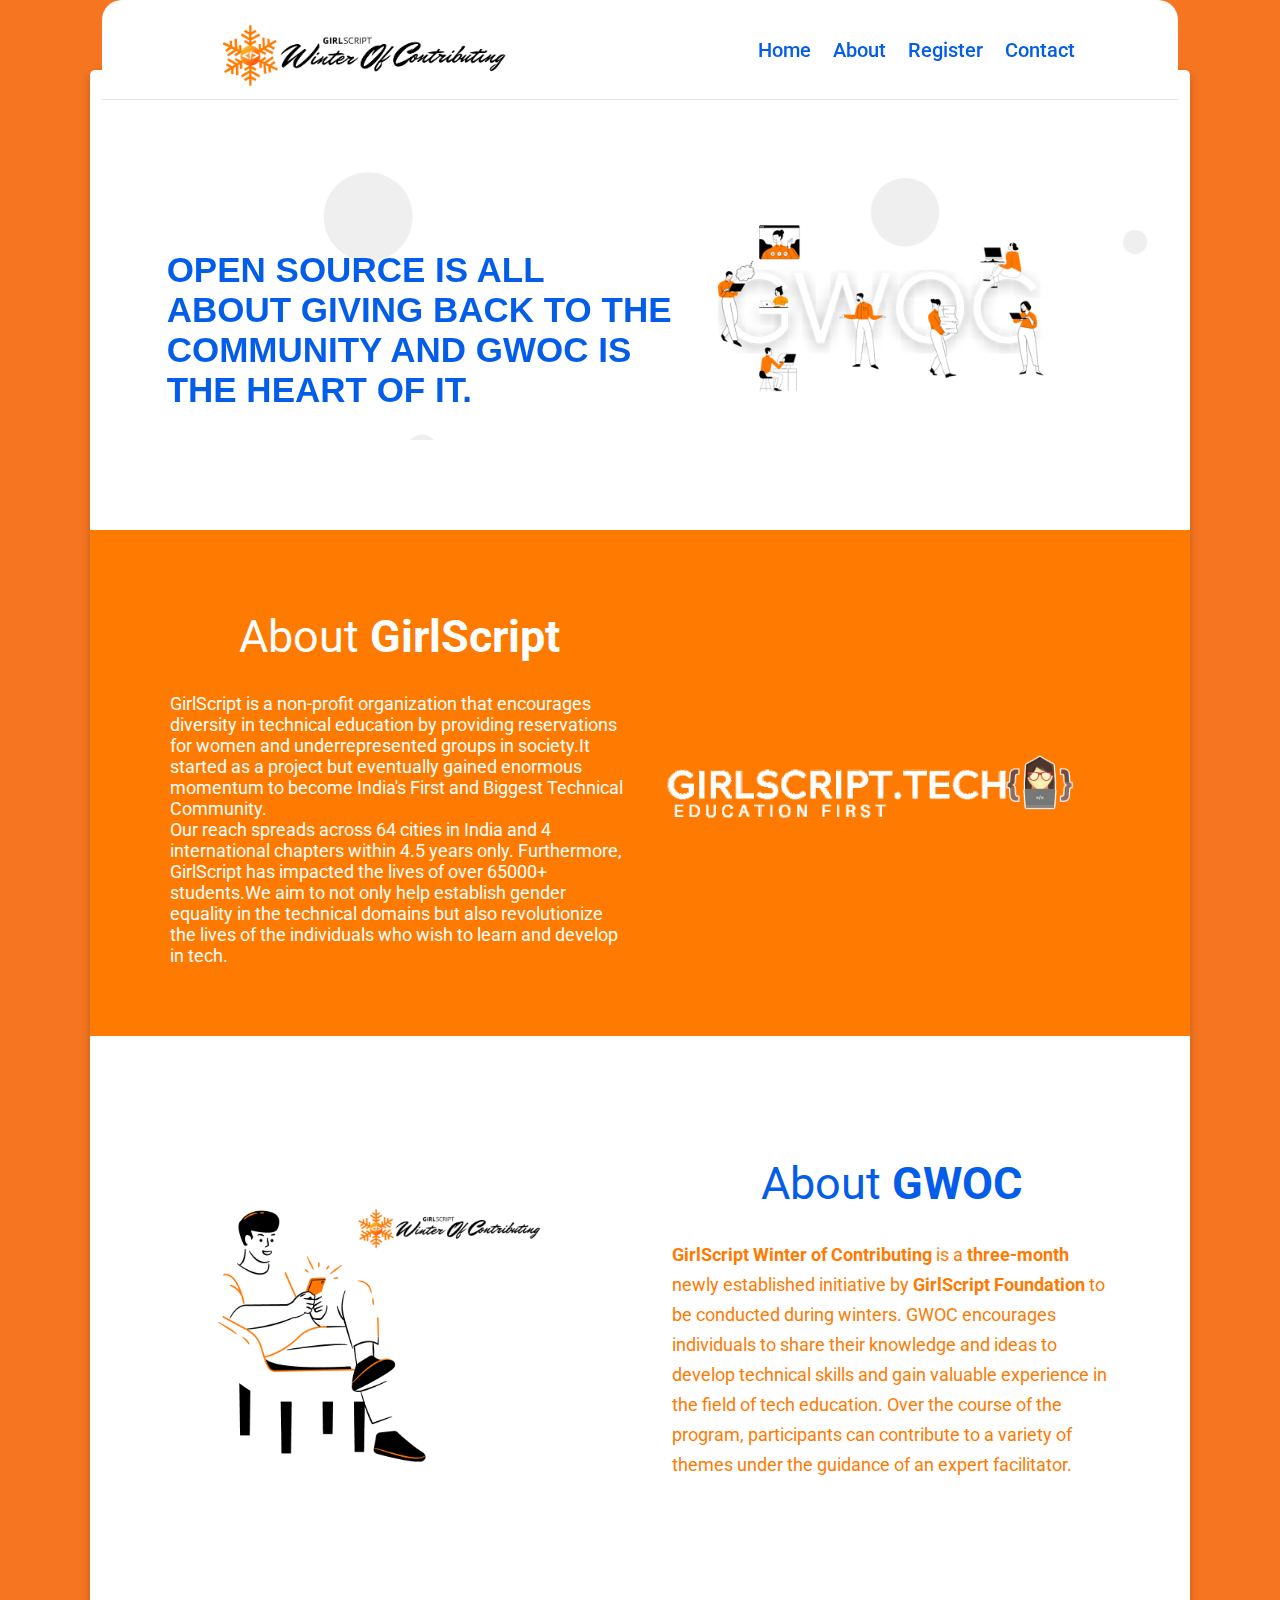
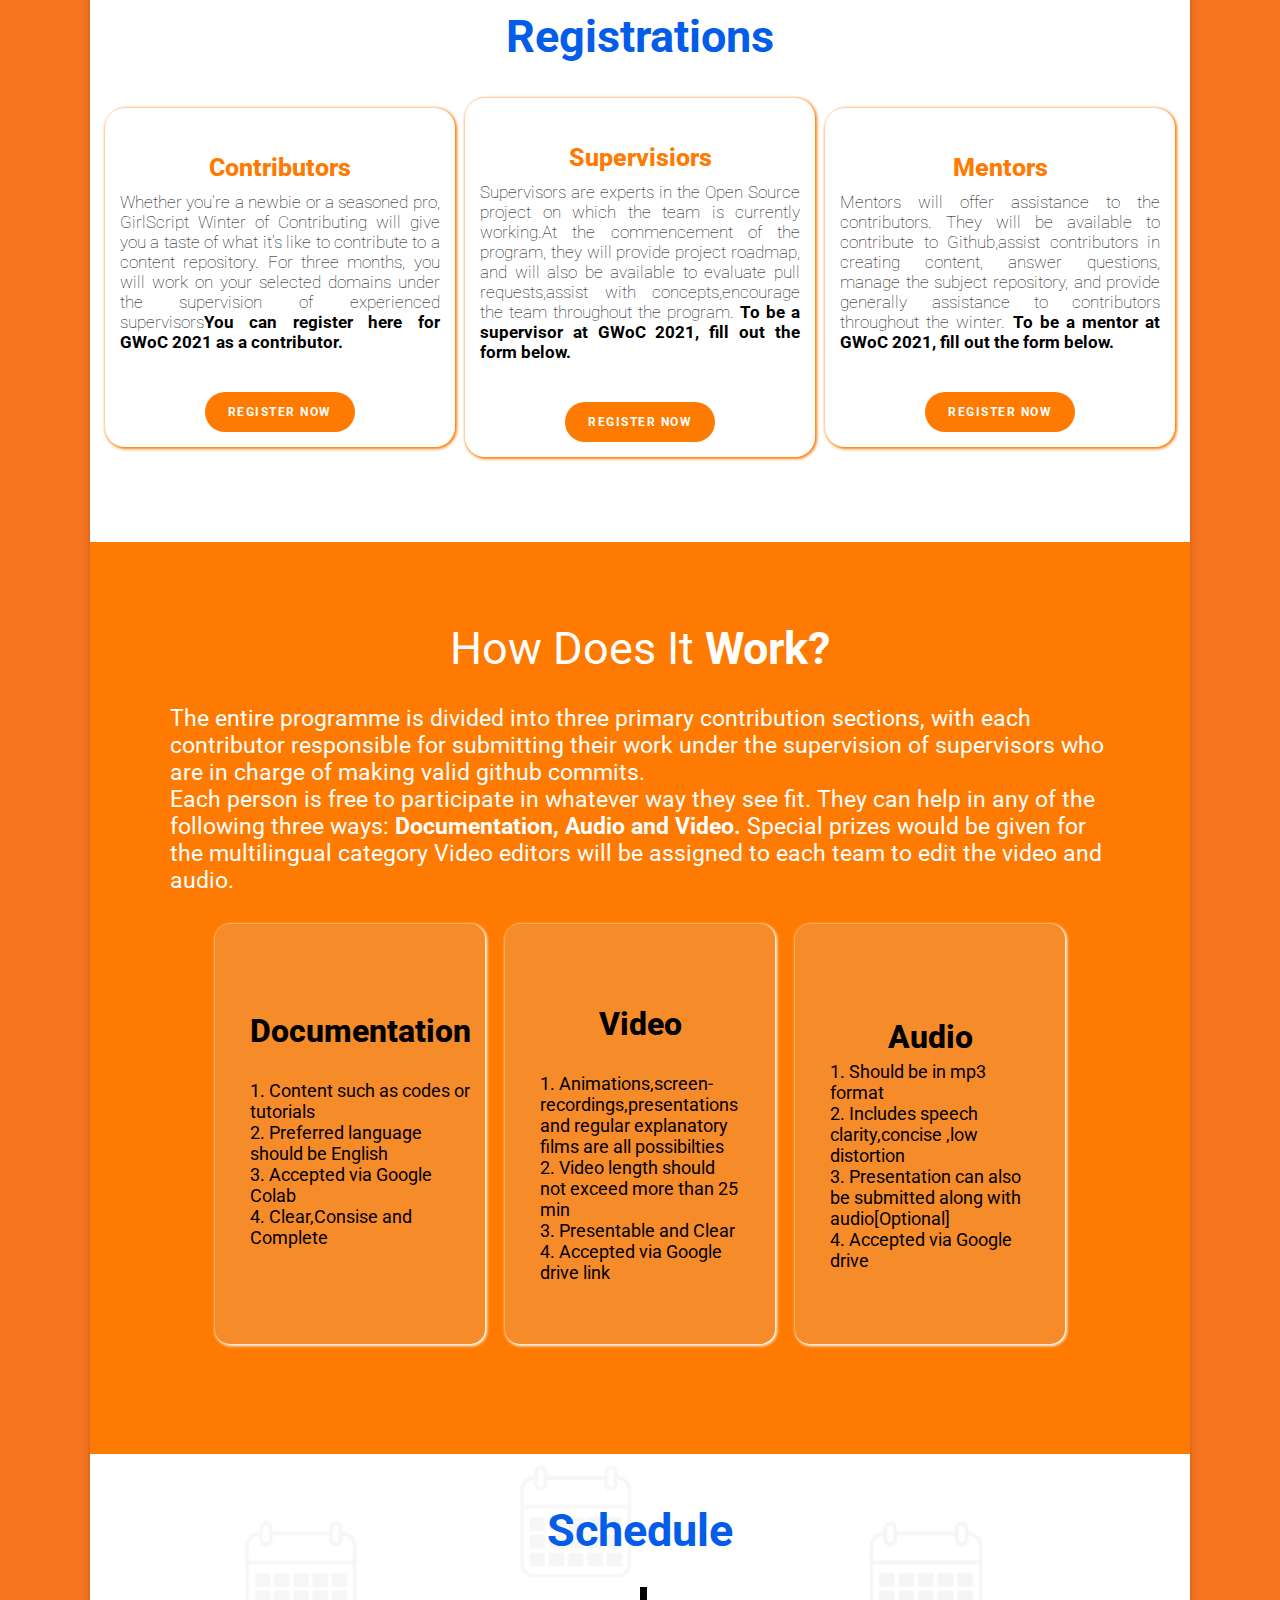
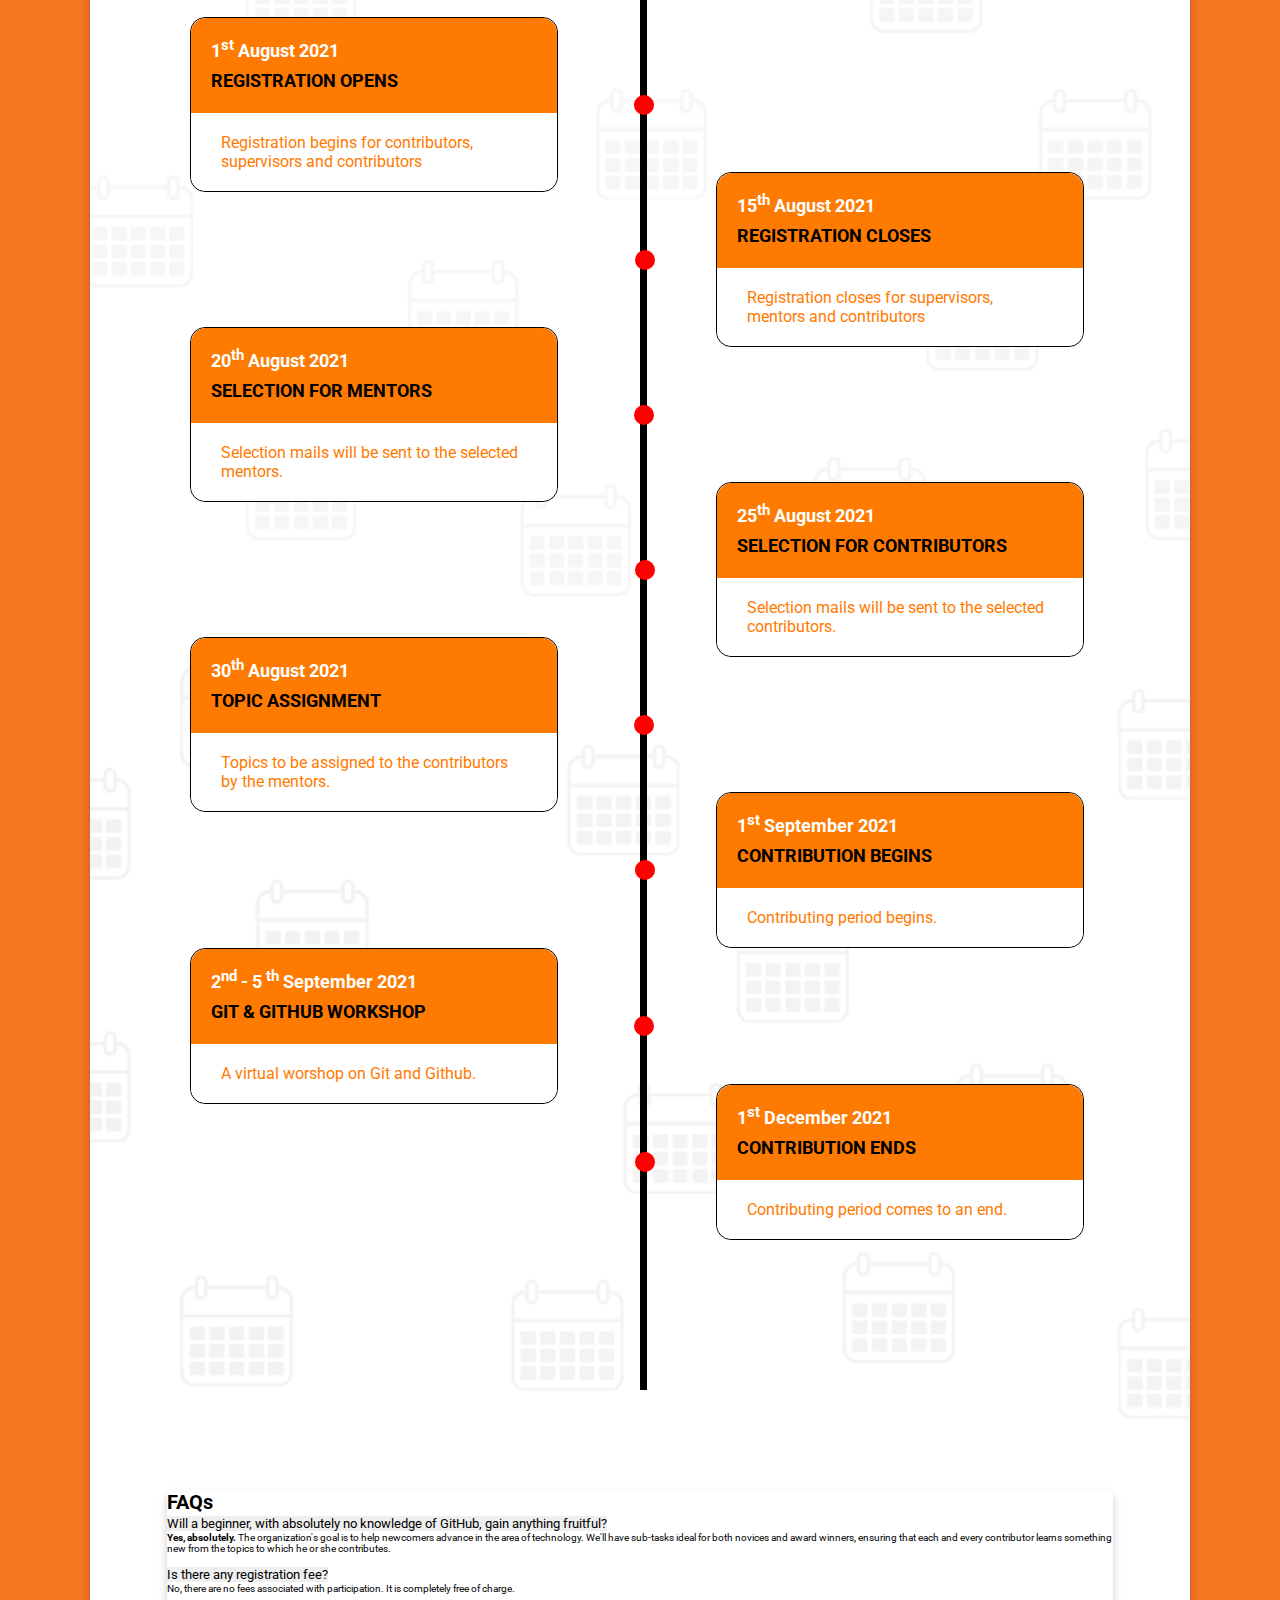
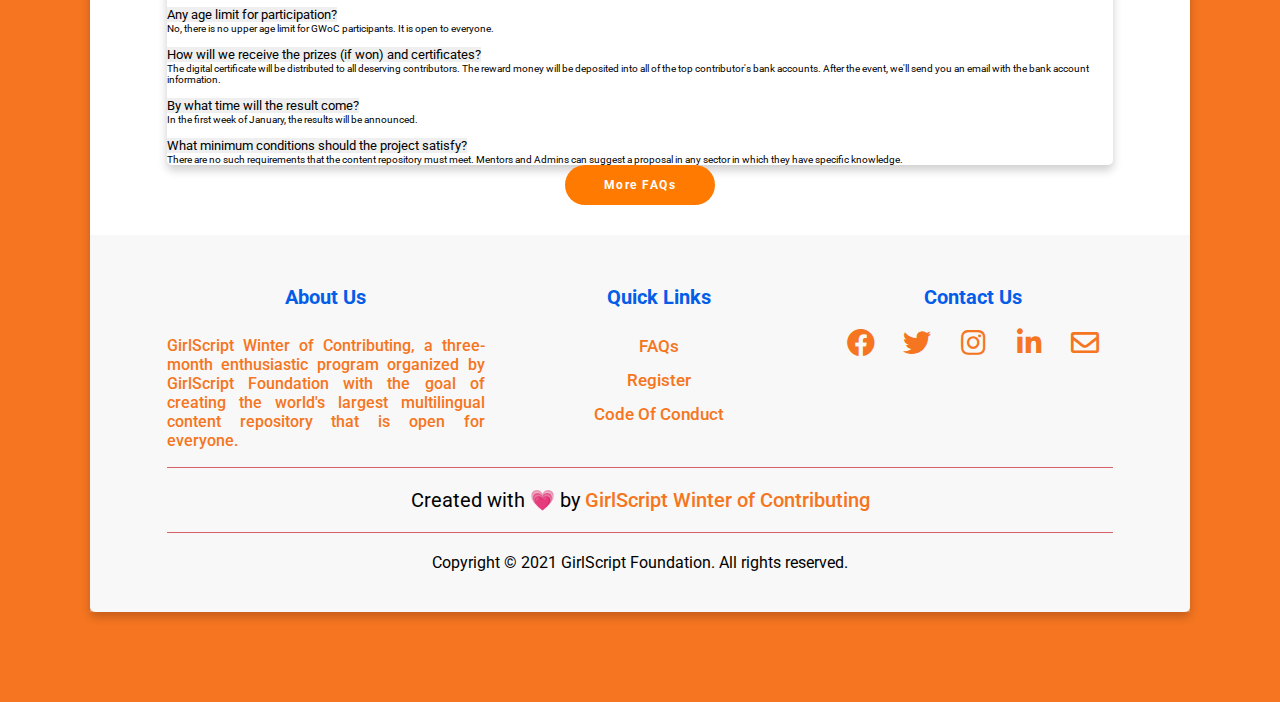
<file: index.html>
<!DOCTYPE html>
<html lang="en">
  <head>
    <meta charset="UTF-8" />
    <meta http-equiv="X-UA-Compatible" content="IE=edge" />
    <meta name="viewport" content="width=device-width, initial-scale=1.0" />
    <link
      href="https://cdn.jsdelivr.net/npm/bootstrap@5.0.2/dist/css/bootstrap.min.css"
      rel="stylesheet"
      integrity="sha384-EVSTQN3/azprG1Anm3QDgpJLIm9Nao0Yz1ztcQTwFspd3yD65VohhpuuCOmLASjC"
      crossorigin="anonymous"
    />
    <link rel="stylesheet" href="./css/home.css" />
    <link
      rel="shortcut icon"
      href="./assets/gwoc_smallweb.png"
      type="image/x-icon"
    />
    <link
      rel="stylesheet"
      href="https://cdnjs.cloudflare.com/ajax/libs/font-awesome/5.15.3/css/all.min.css"
    />
    <title>GirlScript Winter of Contributing</title>
    <meta
      name="description"
      content="GirlScript Winter of Contributing is a
three-month programme run by the
GirlScript Foundation during the winters
with the purpose of empowering people to
share their knowledge and ideas in order
to improve technical abilities and gain
valuable experience in the field of tech
education. Throughout the programme,
participants contribute to a variety of
themes under the supervision of an
expert facilitator"
    />

    <!-- META -->
    <meta name="application-name" content="GirlScript Foundation India" />
    <meta name="author" content="GirlScript Winter of Contributing" />
    <meta
      name="msapplication-tooltip"
      content="GirlScript Winter of Contributing is a
three-month programme run by the
GirlScript Foundation during the winters
with the purpose of empowering people to
share their knowledge and ideas in order
to improve technical abilities and gain
valuable experience in the field of tech
education."
    />
    <meta
      name="apple-mobile-web-app-title"
      content="GirlScript Winter of Contributing"
    />
    <meta name="og:site_name" content="gwoc.tech" />
    <meta name="og:title" content="GirlScript Winter of Contributing" />
    <meta name="og:url" content="https://gwoc.girlscript.tech/" />
    <meta name="og:image" content="assets/gwoc_smallweb.png" />
  </head>

  <body>
    <div class="container">
      <!-- Header -->
      <header id="header">
        <a href="#" class="logo"
          ><img src="./assets/gwoc_logo_forweb.png" alt="logo" srcset=""
        /></a>
        <div id="menu" class="fas fa-bars"></div>
        <nav class="navbar">
          <a href="#">Home</a>
          <a href="#about">About</a>
          <a href="#register">Register</a>
          <a href="#contact">Contact</a>
          <!-- <a href="pages/team.html">Team</a> -->
        </nav>
      </header>

      <!-- Home -->
      <section class="home" style="background-image: url('./assets/2.png'); background-repeat: no-repeat;">
        <div class="content">
          <h3>
           OPEN SOURCE IS ALL ABOUT GIVING BACK TO THE COMMUNITY AND
            GWOC IS THE HEART OF IT.
          </h3>
        </div>

        <div class="illustration">
          <!-- <img class="img-fluid w-80 d-none d-sm-block" src="./assets/gwoc_smallweb.png" alt="icon" /> -->
          <img src="./assets/home.png" />
        </div>
      </section>

      <!-- About GirlScript section -->
      <section id="about-gs" class="about">
        <div class="about-info">
          <div class="about-heading heading">
            About <span>Girl</span><span>Script</span>
          </div>
          <div class="about-content">
            <p>
              <span>GirlScript</span> is a non-profit organization that
              encourages diversity in technical education by providing
              reservations for women and underrepresented groups in society.It
              started as a project but eventually gained enormous momentum to
              become India's First and Biggest Technical Community.
            </p>
            <p>
              Our reach spreads across 64 cities in India and 4 international
              chapters within 4.5 years only. Furthermore, GirlScript has
              impacted the lives of over 65000+ students.We aim to not only help
              establish gender equality in the technical domains but also
              revolutionize the lives of the individuals who wish to learn and
              develop in tech.
            </p>
          </div>
        </div>
        <div class="logo">
          <img src="./assets/GsLogo_White (1).png" alt="gs-logo" />
        </div>
      </section>

      <!-- About GWOC section -->
      <a name="about">
        <section id="about-gwoc" class="about">
          <div class="gwoc-logo">
            <img src="./assets/about_gwoc.png" alt="gs-logo" />
          </div>
          <div class="about-info">
            <div class="about-heading heading">About <span>GWOC</span></div>
            <div class="about-content">
              <p>
                <span>GirlScript Winter of Contributing</span> is a
                <span>three-month</span> newly established initiative by
                <span>GirlScript Foundation</span> to be conducted during winters.
                GWOC encourages individuals
                to share their knowledge and ideas to
                develop technical skills and gain valuable
                experience in the field of tech education.
                Over the course of the program, participants
                can contribute to a variety of themes under
                the guidance of an expert facilitator.
              </p>
            </div>
          </div>
        </section>
      </a>

      <!-- Registration section -->
      <a name="register">
        <section id="registration">
          <div class="heading" id="registration-heading">Registrations</div>
          <div id="contributors" class="registration-box">
            <h3>Contributors</h3>
            <p>
              Whether you're a newbie or a seasoned pro, GirlScript Winter of
              Contributing will give you a taste of what it's like to contribute
              to a content repository. For three months, you will work on your
              selected domains under the supervision of experienced
              supervisors<span
                >You can register here for GWoC 2021 as a contributor.</span
              >
            </p>
            <button
              class="register-button"
              onclick=" window.open('https://docs.google.com/forms/d/18IwXHX0FwFM0XlEZjB_YuqjadBgxn6qmV_PqGg2xEY4/edit?usp=drivesdk', '_blank');"
            >
              REGISTER NOW
            </button>
          </div>
          <div id="supervisors" class="registration-box">
            <h3>Supervisiors</h3>
            <p>
              Supervisors are experts in the Open Source project on which the
              team is currently working.At the commencement of the program, they
              will provide project roadmap, and will also be available to
              evaluate pull requests,assist with concepts,encourage the team
              throughout the program.
              <span
                >To be a supervisor at GWoC 2021, fill out the form below.</span
              >
            </p>
            <button
              class="register-button"
              onclick=" window.open('https://docs.google.com/forms/d/1gEBbpy8OYGXpnNvzJYFZNiMgQZ8CS8PW-OUnsRAE3pQ/edit?usp=drivesdk', '_blank');"
            >
              REGISTER NOW
            </button>
          </div>
          <div id="project-managers" class="registration-box">
            <h3>Mentors</h3>
            <p>
              Mentors will offer assistance to the contributors. They will be
              available to contribute to Github,assist contributors in creating
              content, answer questions, manage the subject repository, and
              provide generally assistance to contributors throughout the
              winter.
              <span>To be a mentor at GWoC 2021, fill out the form below.</span>
            </p>
            <button
              class="register-button"
              onclick=" window.open('https://docs.google.com/forms/d/1PHhYcMQpD0wYUQuIUZZNSapqh01xJycUQimXWww7oFU/edit?usp=drivesdk', '_blank');"
            >
              REGISTER NOW
            </button>
          </div>
        </section>
      </a>
      <!-- Structure -->
      <section id="structure" class="about">
        <div class="about-info">
          <div class="about-heading heading">
            How Does It <span>Work?</span>
          </div>
          <div class="stru-content">
            <p>
              The entire programme is divided into three primary contribution
              sections, with each contributor responsible for submitting their
              work under the supervision of supervisors who are in charge of
              making valid github commits.
            </p>
            <p>
              Each person is free to participate in whatever way they see fit.
              They can help in any of the following three ways:
              <strong>Documentation, Audio and Video.</strong> Special prizes
              would be given for the multilingual category Video editors will be
              assigned to each team to edit the video and audio.
            </p>
          </div>
          <div class="structure-container">
            <div class="structure-card">
              <div class="structure-box">
                <div class="structure-content">
                  <h2 id="doc">Documentation</h2>
                  <ul>
                    <li>1. Content such as codes or tutorials</li>
                    <li>2. Preferred language should be English</li>
                    <li>3. Accepted via Google Colab</li>
                    <li>4. Clear,Consise and Complete</li>
                  </ul>
                </div>
              </div>
            </div>
            <div class="structure-card">
              <div class="structure-box">
                <div class="structure-content">
                  <h2>Video</h2>
                  <ul>
                    <li>
                      1. Animations,screen-recordings,presentations and regular
                      explanatory films are all possibilties
                    </li>
                    <li>2. Video length should not exceed more than 25 min</li>
                    <li>3. Presentable and Clear</li>
                    <li>4. Accepted via Google drive link</li>
                  </ul>
                </div>
              </div>
            </div>
            <div class="structure-card">
              <div class="structure-box">
                <div class="structure-content">
                  <h2 style="padding-bottom: 4.8px">Audio</h2>
                  <ul>
                    <li>1. Should be in mp3 format</li>
                    <li>2. Includes speech clarity,concise ,low distortion</li>
                    <li>
                      3. Presentation can also be submitted along with
                      audio[Optional]
                    </li>
                    <li>4. Accepted via Google drive</li>
                  </ul>
                </div>
              </div>
            </div>
          </div>
        </div>
      </section>
      <!-- SCHEDULE TIMELINE -->
      <section id="timeline">
        <div id="timeline-heading">Schedule</div>
        <div id="timeline-container" id="event1">
          <div class="event-container left">
            <div class="container-dates">
              <h3>1<sup>st</sup> August 2021</h3>
              <p>REGISTRATION OPENS</p>
            </div>
            <div class="container-content">
              <p>
                Registration begins for contributors, supervisors and
                contributors
              </p>
            </div>
          </div>

          <div class="event-container right" id="event2">
            <div class="container-dates">
              <h3>15<sup>th</sup> August 2021</h3>
              <p>REGISTRATION CLOSES</p>
            </div>
            <div class="container-content">
              <p>
                Registration closes for supervisors, mentors and contributors
              </p>
            </div>
          </div>

          <div class="event-container left" id="event3">
            <div class="container-dates">
              <h3>20<sup>th</sup> August 2021</h3>
              <p>SELECTION FOR MENTORS</p>
            </div>
            <div class="container-content">
              <p>Selection mails will be sent to the selected mentors.</p>
            </div>
          </div>

          <div class="event-container right" id="event4">
            <div class="container-dates">
              <h3>25<sup>th</sup> August 2021</h3>
              <p>SELECTION FOR CONTRIBUTORS</p>
            </div>
            <div class="container-content">
              <p>Selection mails will be sent to the selected contributors.</p>
            </div>
          </div>

          <div class="event-container left" id="event5">
            <div class="container-dates">
              <h3>30<sup>th</sup> August 2021</h3>
              <p>TOPIC ASSIGNMENT</p>
            </div>
            <div class="container-content">
              <p>Topics to be assigned to the contributors by the mentors.</p>
            </div>
          </div>

          <div class="event-container right" id="event6">
            <div class="container-dates">
              <h3>1<sup>st</sup> September 2021</h3>
              <p>CONTRIBUTION BEGINS</p>
            </div>
            <div class="container-content">
              <p>Contributing period begins.</p>
            </div>
          </div>

          <div class="event-container left" id="event7">
            <div class="container-dates">
              <h3>2<sup>nd</sup> - 5 <sup>th</sup> September 2021</h3>
              <p>GIT & GITHUB WORKSHOP</p>
            </div>
            <div class="container-content">
              <p>A virtual worshop on Git and Github.</p>
            </div>
          </div>

          <div class="event-container right" id="event8">
            <div class="container-dates">
              <h3>1<sup>st</sup> December 2021</h3>
              <p>CONTRIBUTION ENDS</p>
            </div>
            <div class="container-content">
              <p>Contributing period comes to an end.</p>
            </div>
          </div>
        </div>
      </section>

      <!-- FAQ -->

      <section id="questions" class="p-8">
        <div class="container mb-4">
          <h1
            class="text-center pt-14 pb-18 mb-4 text-primary fw-bold font-monospace fs-1"
          >
            FAQs
          </h1>
          <div class="accordion accordion-flush" id="accordionFlushExample">
            <!-- 1 -->
            <div class="accordion-item">
              <h2 class="accordion-header" id="flush-headingOne">
                <button
                  class="accordion-button collapsed fs-3"
                  type="button"
                  data-bs-toggle="collapse"
                  data-bs-target="#flush-collapseOne"
                  aria-expanded="false"
                  aria-controls="flush-collapseOne"
                >
                  Will a beginner, with absolutely no knowledge of GitHub, gain
                  anything fruitful?
                </button>
              </h2>
              <div
                id="flush-collapseOne"
                class="accordion-collapse collapse fs-4"
                aria-labelledby="flush-headingOne"
                data-bs-parent="#questions"
              >
                <div class="accordion-body">
                  <strong>Yes, absolutely.</strong> The organization's goal is
                  to help newcomers advance in the area of technology. We'll
                  have sub-tasks ideal for both novices and award winners,
                  ensuring that each and every contributor learns something new
                  from the topics to which he or she contributes.
                </div>
              </div>
            </div>
            <br>
            <!-- 2 -->
            <div class="accordion-item">
              <h2 class="accordion-header" id="flush-headingTwo">
                <button
                  class="accordion-button collapsed fs-3"
                  type="button"
                  data-bs-toggle="collapse"
                  data-bs-target="#flush-collapseTwo"
                  aria-expanded="false"
                  aria-controls="flush-collapseTwo"
                >
                  Is there any registration fee?
                </button>
              </h2>
              <div
                id="flush-collapseTwo"
                class="accordion-collapse collapse fs-4"
                aria-labelledby="flush-headingTwo"
                data-bs-parent="#questions"
              >
                <div class="accordion-body">
                  No, there are no fees associated with participation. It is
                  completely free of charge.
                </div>
              </div>
            </div>
            <br>
            <!-- 3 -->
            <div class="accordion-item">
              <h2 class="accordion-header" id="flush-headingThree">
                <button
                  class="accordion-button collapsed fs-3"
                  type="button"
                  data-bs-toggle="collapse"
                  data-bs-target="#flush-collapseThree"
                  aria-expanded="false"
                  aria-controls="flush-collapseThree"
                >
                  Any age limit for participation?
                </button>
              </h2>
              <div
                id="flush-collapseThree"
                class="accordion-collapse collapse fs-4"
                aria-labelledby="flush-headingThree"
                data-bs-parent="#questions"
              >
                <div class="accordion-body">
                  No, there is no upper age limit for GWoC participants. It is
                  open to everyone.
                </div>
              </div>
            </div>
            <br>
            <!-- 4 -->
            <div class="accordion-item">
              <h2 class="accordion-header" id="flush-headingFour">
                <button
                  class="accordion-button collapsed fs-3"
                  type="button"
                  data-bs-toggle="collapse"
                  data-bs-target="#flush-collapseFour"
                  aria-expanded="false"
                  aria-controls="flush-collapseFour"
                >
                  How will we receive the prizes (if won) and certificates?
                </button>
              </h2>
              <div
                id="flush-collapseFour"
                class="accordion-collapse collapse fs-4"
                aria-labelledby="flush-headingFour"
                data-bs-parent="#questions"
              >
                <div class="accordion-body">
                  The digital certificate will be distributed to all deserving
                  contributors. The reward money will be deposited into all of
                  the top contributor's bank accounts. After the event, we'll
                  send you an email with the bank account information.
                </div>
              </div>
            </div>
            <br>
            <!-- 5 -->
            <div class="accordion-item">
              <h2 class="accordion-header" id="flush-headingFive">
                <button
                  class="accordion-button collapsed fs-3"
                  type="button"
                  data-bs-toggle="collapse"
                  data-bs-target="#flush-collapseFive"
                  aria-expanded="false"
                  aria-controls="flush-collapseFive"
                >
                  By what time will the result come?
                </button>
              </h2>
              <div
                id="flush-collapseFive"
                class="accordion-collapse collapse fs-4"
                aria-labelledby="flush-headingFive"
                data-bs-parent="#questions"
              >
                <div class="accordion-body">
                  In the first week of January, the results will be announced.
                </div>
              </div>
            </div>
            <br>
            <!-- 6 -->
            <div class="accordion-item">
              <h2 class="accordion-header" id="flush-headingSix">
                <button
                  class="accordion-button collapsed fs-3"
                  type="button"
                  data-bs-toggle="collapse"
                  data-bs-target="#flush-collapseSix"
                  aria-expanded="false"
                  aria-controls="flush-collapseSix"
                >
                  What minimum conditions should the project satisfy?
                </button>
              </h2>
              <div
                id="flush-collapseSix"
                class="accordion-collapse collapse fs-4"
                aria-labelledby="flush-headingSix"
                data-bs-parent="#questions"
              >
                <div class="accordion-body">
                  There are no such requirements that the content repository
                  must meet. Mentors and Admins can suggest a proposal in any
                  sector in which they have specific knowledge.
                </div>
              </div>
            </div>
          </div>
        </div>
        <button class="faq-button">
          <a href="pages/faq.html" target="_blank" style="text-decoration: none; color: white"
            >More FAQs</a
          >
        </button>
      </section>

      <!-- Footer section -->

      <section id="contact" class="footer">
        <!-- <div class="footerkalogo">
          <a href="#" class="logo"
            ><img src="./assets/gwoc_logo_forweb.png" alt="logo"
          /></a>
        </div> -->
        <div class="box-container">
          <div class="box">
            <h3>About Us</h3>
            <p>
              GirlScript Winter of Contributing, a three-month enthusiastic program organized by GirlScript Foundation with the goal 
              of creating the world's largest multilingual content repository that is open for everyone.
            </p>
          </div>

          <div class="box">
            <h3>Quick Links</h3>
            <a href="#questions">FAQs</a>
            <a href="#register">Register</a>
            <a href="pages/codeofconduct.html" target="_blank"
              >Code Of Conduct</a
            >
          </div>

          <div class="social1">
            <h3 class="contact">Contact Us</h3>
            <ul class="social-media1">
              <li class="sm1">
                <a
                  href="https://www.facebook.com/girlscriptwinterofcontributing"
                  target="_blank"
                  title="Facebook"
                  ><i class="fab fa-facebook" style="font-size: 28px"></i
                ></a>
              </li>
              <li class="sm1">
                <a
                  href="https://twitter.com/girlscriptwoc"
                  target="_blank"
                  title="Twitter"
                  ><i class="fab fa-twitter" style="font-size: 28px"></i
                ></a>
              </li>
              <li class="sm1">
                <a
                  href="https://www.instagram.com/girlscriptwinterofcontributing/"
                  target="_blank"
                  title="Instagram"
                  ><i class="fab fa-instagram" style="font-size: 28px"></i
                ></a>
              </li>
              <li class="sm1">
                <a
                  href="https://www.linkedin.com/company/girlscript-winter-of-contributing/"
                  target="_blank"
                  title="Linkedin"
                  ><i class="fab fa-linkedin-in" style="font-size: 28px"></i
                ></a>
              </li>
              <li class="sm1">
                <a
                  href="mailto:gwoc@girlscript.tech"
                  target="_blank"
                  title="Mail"
                  ><i class="far fa-envelope" style="font-size: 28px"></i
                ></a>
              </li>
            </ul>
          </div>
        </div>
        <div class="credit">
          Created with 💗 by <span>GirlScript Winter of Contributing</span>
        </div>
        <p class="credit-end">
          Copyright © 2021 GirlScript Foundation. All rights reserved.
        </p>
      </section>
    </div>
    <script
      src="https://cdn.jsdelivr.net/npm/bootstrap@5.0.2/dist/js/bootstrap.bundle.min.js"
      integrity="sha384-MrcW6ZMFYlzcLA8Nl+NtUVF0sA7MsXsP1UyJoMp4YLEuNSfAP+JcXn/tWtIaxVXM"
      crossorigin="anonymous"
    ></script>
    <script src="./js/home.js"></script>
  </body>
</html>
</file>
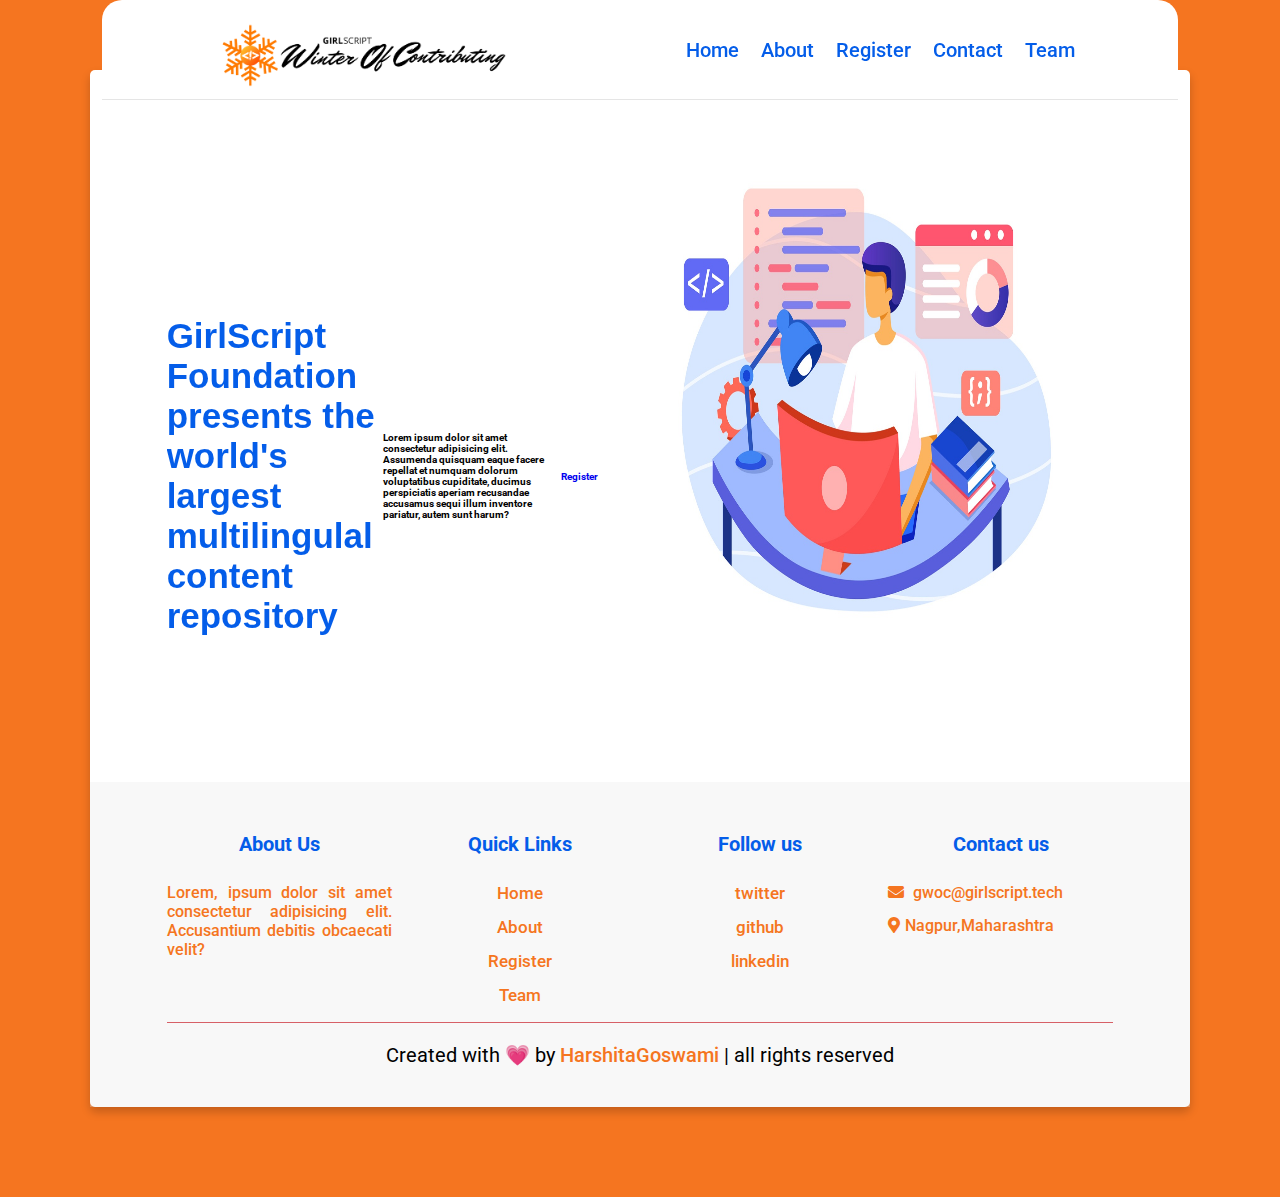
<file: home.html>
<!DOCTYPE html>
<html lang="en">
  <head>
    <meta charset="UTF-8" />
    <meta http-equiv="X-UA-Compatible" content="IE=edge" />
    <meta name="viewport" content="width=device-width, initial-scale=1.0" />
    <link rel="stylesheet" href="/css/home.css" />
    <link
      rel="shortcut icon"
      href="./assets/gwoc_smallweb.png"
      type="image/x-icon"
    />
    <link
      rel="stylesheet"
      href="https://cdnjs.cloudflare.com/ajax/libs/font-awesome/5.15.3/css/all.min.css"
    />
    <title>GirlScript Winter of Contributing</title>
  </head>
  <body>
    <div class="container">
      <!-- Header -->
      <header>
        <a href="#" class="logo"
          ><img src="./assets/gwoc_logo_forweb.png" alt="" srcset=""
        /></a>
        <div id="menu" class="fas fa-bars"></div>
        <nav class="navbar">
          <a href="home.html">Home</a>
          <a href="beginner.html">About</a>
          <a href="intermediate.html">Register</a>
          <a href="advance.html">Contact</a>
          <a href="advance.html">Team</a>
        </nav>
      </header>

      <!-- Home -->
      <section class="home">
        <div class="content">
          <h3>
            GirlScript Foundation presents the world's largest multilingulal
            content repository
          </h3>
          <p>
            Lorem ipsum dolor sit amet consectetur adipisicing elit. Assumenda
            quisquam eaque facere repellat et numquam dolorum voluptatibus
            cupiditate, ducimus perspiciatis aperiam recusandae accusamus sequi
            illum inventore pariatur, autem sunt harum?
          </p>
          <a href="#" class="btn">Register</a>
        </div>

        <div class="image">
          <img src="./assets/icon.jpg" width="500" height="600" alt="icon" />
        </div>
      </section>
      <!-- Footer section -->

      <section class="footer">
        <div class="box-container">
          <div class="box">
            <h3>About Us</h3>
            <p>
              Lorem, ipsum dolor sit amet consectetur adipisicing elit.
              Accusantium debitis obcaecati velit?
            </p>
          </div>

          <div class="box">
            <h3>Quick Links</h3>
            <a href="#">Home</a>
            <a href="#">About</a>
            <a href="#">Register</a>
            <a href="#">Team</a>
          </div>

          <div class="box">
            <h3>Follow us</h3>
            <a href="https://twitter.com/harshita_0802" target="_blank"
              >twitter</a
            >
            <a href="https://github.com/harshita0802goswami" target="_blank"
              >github
            </a>
            <a
              href="https://www.linkedin.com/in/harshita-goswami-1548651a9/"
              target="_blank"
              >linkedin</a
            >
          </div>

          <div class="box">
            <h3>Contact us</h3>
            <p><i class="fas fa-envelope"></i> gwoc@girlscript.tech</p>
            <p><i class="fas fa-map-marker-alt"></i>Nagpur,Maharashtra</p>
          </div>
        </div>
        <div class="credit">
          Created with 💗 by <span>HarshitaGoswami</span> | all rights reserved
        </div>
      </section>
    </div>
    <script src="./js/home.js"></script>
  </body>
</html>
</file>
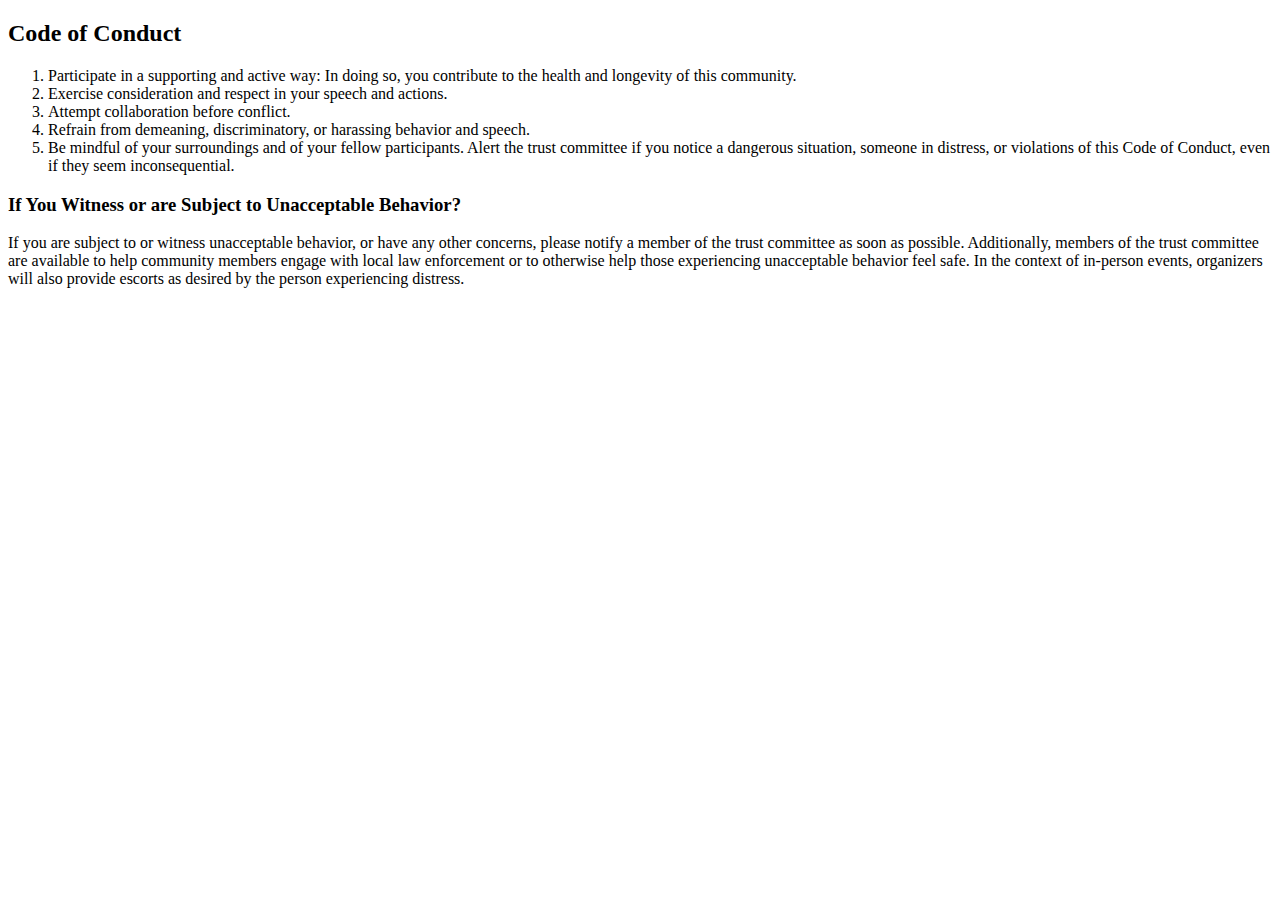
<file: pages/codeofconduct.html>
<!DOCTYPE html>
<html lang="en">

<head>
    <meta charset="UTF-8">
    <meta http-equiv="X-UA-Compatible" content="IE=edge">
    <meta name="viewport" content="width=device-width, initial-scale=1.0">
    <link rel="shortcut icon" href="../assets/gwoc_smallweb.png" type="image/x-icon" />
    <title>GWOC | Team</title>
    <meta name="description" content="GirlScript Winter of Contributing is a
    three-month programme run by the
    GirlScript Foundation during the winters
    with the purpose of empowering people to
    share their knowledge and ideas in order
    to improve technical abilities and gain
    valuable experience in the field of tech
    education. Throughout the programme,
    participants contribute to a variety of
    themes under the supervision of an
    expert facilitator">

    <!-- META -->
    <meta name="application-name" content="GirlScript Foundation India">
    <meta name="author" content="GirlScript Winter of Contributing">
    <meta name="msapplication-tooltip" content="GirlScript Winter of Contributing is a
    three-month programme run by the
    GirlScript Foundation during the winters
    with the purpose of empowering people to
    share their knowledge and ideas in order
    to improve technical abilities and gain
    valuable experience in the field of tech
    education.">
    <meta name="apple-mobile-web-app-title" content="GirlScript Winter of Contributing">
    <meta name="og:site_name" content="gwoc.tech" />
    <meta name="og:title" content="GirlScript Winter of Contributing" />
    <meta name="og:url" content="https://gwoc.girlscript.tech/" />
</head>

<body>
<section id="code-of-conduct">
    <div class="container">
        <div class="row">
            <h2 class="section-heading center"><b>Code of Conduct</b></h2>
            <ol class="gradient-list">
                <li>Participate in a supporting and active way: In doing so, you contribute to the health and longevity
                    of this community.</li>
                <li>Exercise consideration and respect in your speech and actions.</li>
                <li>Attempt collaboration before conflict.</li>
                <li>Refrain from demeaning, discriminatory, or harassing behavior and speech.</li>
                <li>Be mindful of your surroundings and of your fellow participants. Alert the trust committee if you
                    notice a dangerous situation, someone in distress, or violations of this Code of Conduct, even if
                    they seem inconsequential.</li>
            </ol>

            <h3 class="section-subheading left-align center-margin">If You Witness or are Subject to <b>Unacceptable
                    Behavior?</b></h3>
            <p class="section-text">If you are subject to or witness unacceptable behavior, or have any other concerns,
                please notify a member of the trust committee as soon as possible. Additionally, members of the trust
                committee are available to help community members engage with local law enforcement or to otherwise help
                those experiencing unacceptable behavior feel safe. In the context of in-person events, organizers will
                also provide escorts as desired by the person experiencing distress.</p>
        </div>
    </div>
</section>
</body>

</html>
</file>
<file: css/home.css>
@import url("https://fonts.googleapis.com/css2?family=Roboto:wght@300;400;500&display=swap");
:root {
  background-color: #f57520;
  scroll-behavior: smooth;

  /* --gradient: linear-gradient(315deg,#647dee,#7f53ac) */
  /* background-color: #045de9;
background-image: linear-gradient(315deg, #045de9 0%, #09c6f9 74%); */
}

* {
  font-family: "Roboto", sans-serif;
  margin: 0;
  padding: 0;
  box-sizing: border-box;
  outline: none;
  border: none;
  text-decoration: none;
  transition: all 0.2s ease-out;
  --orange-color: #ff7a00;
  --white-color: #ffffff;
}
html {
  font-size: 62.5%;
  overflow-x: hidden;
}
html::-webkit-scrollbar {
  width: 1rem;
}
html::-webkit-scrollbar-track {
  background: #606060ff;
}
html::-webkit-scrollbar-thumb {
  background: #fff;
  border-radius: 5rem;
}
body {
  background: var(--gradient);
  padding: 2rem 7%;
  padding-bottom: 9rem;
}
.container {
  background-color: #fff;
  border-radius: 0.5rem;
  box-shadow: 0 0.5rem 1rem rgba(0, 0, 0, 0.2);
}
/* .btn {
  display: inline-block;
  margin-top: 2rem;
  padding: 0.8rem 3rem;
  border-radius: 0.5rem;
  background: #045de9;
  color: #fff;
  cursor: pointer;
  font-size: 1.7rem;
  font-weight: 500;
}
.btn:hover {
  background: #4056a1;
} */
section {
  padding: 3rem 7%;
}
header {
  display: flex;
  justify-content: space-between;
  align-items: center;
  width:84%;
  position:fixed;
  top:0rem;
  left:8%;
  background-color:white;
  padding:1rem 8%;
  border-radius:20px 20px 0px 0px;
  border-bottom:0.1rem solid rgba(0,0,0,0.1);
  z-index:1000;
  height:100px;
}

@media screen and (max-width:412px){
  #header{
    top:0rem;
    width:94.5%;
  }
  #about-gs,#about-gwoc{
    padding:10px;
  }
}

header .logo {
  font-size: 2.5rem;
  font-weight: bold;
  background: var(--gradient);
  /* -webkit-background-clip: text; */
  -webkit-text-fill-color: transparent;
}
header .logo img {
  max-width: 30rem;
}

header .navbar a {
  margin-left: 2rem;
  font-size: 2rem;
  font-weight: 500;
  color: #045de9;
  text-decoration: none;
}
header .navbar a:hover {
  color: var(--cherry-tomoto);
}
#menu {
  font-size: 2.5rem;
  padding: 0.5rem 1rem;
  border-radius: 0.3rem;
  border: 0.1rem solid rgba(0, 0, 0, 0.2);
  cursor: pointer;
  display: none;
}
.home {
  display: flex;
  gap: 1.5rem;
  align-items: center;
  margin-top:50px;
  margin-bottom:50px;
  /* background:url("../assets/bg.png");
  background-size:cover;
  background-position: center;
  background-repeat: no-repeat; */
}
.home .content {
  flex: 1 1 60%;
  font-weight: lighter;
  display: flex;
  justify-content: center;
  align-items: center;
  padding-top: 15rem;
  font-weight:bolder;
}
.home .content h3 {
  font-weight:bolder;
}
.home .illustration {
  flex: 1 1 50%;
}
.home .illustration > img {
  max-width: 90%;
  padding-top: 11rem;
}
.home .content h3 {
  /* color: #4056A1; */
  color: transparent;
  background: #045de9;
  -webkit-background-clip: text;
  -webkit-text-fill-color: transparent;
  font-size: 3.5rem;
  font-family: "Franklin Gothic Medium", "Arial Narrow", Arial, sans-serif;
}

.footer {
  background-color: rgba(232, 232, 232, 0.3);
}

/* h1::before {
  content: " ";
  position: absolute;
  bottom: 15px;
  width: 180px;
  height: 10px;
  transform: skew(-28deg) translateX(-10%);
  background: #ec8f95;
  z-index: 20;
} */
.projects {
  display: flex;
  flex-wrap: wrap;
  gap: 1.5rem;
}
.projects .box {
  flex: 1 1 40rem;
  border-radius: 0.5rem;
  border: 0.1rem solid rgba(0, 0, 0, 0.1);
  padding: 1rem;
}
.projects .box img {
  height: 20rem;
  width: 100%;
}
.projects .box h3 {
  color: #4056a1;
  font-size: 2rem;
  padding: 1rem 6rem;
}
.projects .box .btn {
  margin-left: 6rem;
  padding: 1rem 6rem;
}

/* footer */

/* .footer-logo {
  width: 30rem;
  font-size: 2.5rem;
  font-weight: bold;
  background: var(--gradient);
  -webkit-background-clip: text;
  -webkit-text-fill-color: transparent;
}
.footerkalogo {
  flex-direction: column;
  width: 400px;
  align-items: flex-end;
  margin: auto;
} */

/* responsiveness */
.footer .box-container {
  display: flex;
  flex-wrap: wrap;
  gap: 1.5rem;
}
.footer .box-container .box {
  flex: 1 1 20rem;
  text-align: center;
}
.footer .box-container .box {
  flex: 1 1 20rem;
  text-align: center;
}
.footer .box-container .box h3 {
  font-size: 2rem;
  color: #045de9;
  padding: 2rem 0;
}
.footer .box-container .box p {
  font-size: 1.6rem;
  color: #f57520;
  font-weight: 500;
  padding: 0.7rem 0;
  text-transform: none;
  text-align: justify;
}
.footer .box-container .box p i {
  padding-right: 0.5rem;
  color: #f57520;
}
.footer .box-container .box a {
  display: block;
  font-size: 1.7rem;
  font-weight: 500;
  color: #f57520;
  padding: 0.7rem 0;
  text-decoration: none;
}
.footer .box-container .box a:hover {
  color: #753a88;
}
.footer .credit {
  font-size: 2rem;
  margin-top: 1rem;
  padding: 1rem;
  padding-top: 2rem;
  text-align: center;
  border-top: 0.1rem solid #d76067;
}

.contact {
  font-size: 2rem;
  color: #045de9;
  padding: 2rem 0;
  text-align: center;
}

ul[class="social-media1"] {
  margin: 0;
  list-style: none;
  display: flex;
  align-items: center;
  flex-wrap: wrap;
  flex-basis: 100%;
}

li[class="sm1"] a {
  margin: 0px 10px;
  position: relative;
  z-index: 100;
  border-radius: 50%;
  width: 36px;
  height: 39px;
  line-height: 36px;
  font-size: 16px;
  display: block;
  text-align: center;
  color: #f57520;
}

li[class="sm1"] a:hover {
  color: #045de9;
}
/* Footer Social Media links finishes. */

/* For responsive floating social media links */
@media only screen and (max-width: 765px) {
  .social1 {
    flex-direction: column;
    align-items: center;
    margin: auto;
  }
  .social {
    display: none;
    visibility: hidden;
  }
}

.footer .credit-end {
  font-size: medium;
  margin-top: 1rem;
  padding: 1rem;
  padding-top: 2rem;
  text-align: center;
  border-top: 0.1rem solid #d76067;
}
.footer .credit span {
  color: #f57520;
  font-weight: 500;
}

@media (max-width: 1252px) {
  html {
    font-size: 55%;
  }
  body {
    padding: 0rem 1.5rem 1.5rem 1.5rem;;
  }
  header {
    padding: 2rem;
    width: 86%;
    left: 7%;
  }
}
@media screen and (max-width: 1100px) {
  .home {
    flex-wrap: wrap;
    padding-top: 80px;
  }
  header {
    width: 97.4%;
    left: 1.5rem;
    top: 1rem;
  }
}
@media (max-width: 778px) {
  #menu {
    display: initial;
  }
  header .navbar {
    position: absolute;
    font-size: 1rem;
    top: 100%;
    left: 0;
    right: 0;
    background: #fff;
    border-top: 0.1rem solid rgba(0, 0, 0, 0.2);
    border-bottom: 0.1rem solid rgba(0, 0, 0, 0.2);
    clip-path: polygon(0 0, 100% 0, 100% 0, 0 0);
    display: flex;
    justify-content: center;
    align-items: center;
    flex-direction: column;
  }
  header .navbar.active {
    clip-path: polygon(0 0, 100% 0, 100% 100%, 0 100%);
  }
  header .navbar a {
    width: 80%;
    font-size: 2.5rem;
    display: block;
    margin: 2rem 0;
    text-align: center;
  }
}
@media (max-width: 991px) {
  html {
    font-size: 50%;
  }
  header{
    width:74.2%;
    /* left:15.8rem; */
  }
}

/* Styling the about-gs and about-gwoc section */
.about {
  display: flex;
  justify-content: center;
  align-items: center;
  padding: 80px;
  position: relative;
  top: 30px;
}
#about-gs {
  background-color: var(--orange-color);
  color: var(--white-color);
  position: relative;
  top: 4rem;
}
#about-gwoc {
  background-color: var(--white-color);
  color: var(--orange-color);
  color: #045de9;
}
.about-info {
  display: flex;
  justify-content: center;
  flex-direction: column;
  width: 100%;
}
#about-gwoc .about-content {
  @media screen and (max-width: 1409px) {
    .structure-content h2 {
      font-size: 2.3rem;
    }
    .structure-content ul {
      font-size: 1.5rem;
    }
    .structure-card .structure-box {
      flex-direction: column;
      margin: 20px 10px;
    }
    .structure-card {
      position: relative;
      width: 280px;
      height: 280px;
      box-shadow: 1px 1px 3px 1px var(--white-color);
      border-radius: 15px;
      margin: 10px;
      background-color: #fff;
      color: #ff4e00;
      overflow: hidden;
      transition: 0.5s;
    }
  }
  color: var(--orange-color);
}
#about-gwoc .about-content span {
  font-weight: bolder;
}
#about-gs .logo{
  width:100%;
}
.about .heading {
  text-align: center;
  font-size: 4.5rem;
  margin: 0px auto 30px auto;
}
.about-heading span {
  font-weight: bolder;
}
.about-content {
  font-size: 1.8rem;
}
#about-gwoc .about-content {
  line-height: 30px;
}
.logo {
  text-align: center;
  margin: auto 10px;
  width: 30%;
}
.logo img {
  max-width: 90%;
  max-height: 90%;
}
#about-gwoc .gwoc-logo > img {
  max-width: 80%;
  max-height: 100%;
  position: relative;
  bottom: 53px;
}

/* styling registration section */
#registration {
  display: flex;
  justify-content: space-evenly;
  align-items: center;
  flex-wrap: wrap;
  padding: 10px;
  margin-bottom: 40px;
}
#registration-heading {
  text-align: center;
  font-size: 4.5rem;
  width: 100%;
  color: #045de9;
  font-weight: bold;
  padding: 10px;
  margin: 20px 0px;
}
#registration .registration-box {
  width: 350px;
  height: 400px;
  max-height: fit-content;
  display: flex;
  justify-content: center;
  align-items: center;
  flex-direction: column;
  margin: 5px;
  text-align: justify;
  border-radius: 20px;
  box-shadow: 1px 1px 3px 1px var(--orange-color);
  padding: 15px 10px;
}
#registration .registration-box h3 {
  color: var(--orange-color);
  font-size: 2.5rem;
  margin: 5px;
  margin-top: 10px;
  padding-top: 20px;
  font-weight: 800;
}
#registration .registration-box p {
  font-size: 1.7rem;
  font-weight: lighter;
  margin: 5px;
  margin-bottom: 40px;
  color:black;
}

#registration .registration-box p span {
  font-weight: bold;
}

#registration .registration-box .register-button {
  width: 150px;
  height: 40px;
  background-color: var(--orange-color);
  border: none;
  color: var(--white-color);
  font-weight: bold;
  padding: 10px;
  border-radius: 20px 0px 20px 0px;
  border-radius: 20px;
  letter-spacing: 1.5px;
  font-size: 1.2em;
  transition: ease-out 0.5s;
}
#registration .registration-box .register-button:hover {
  box-shadow: inset 200px 0px 0px 0px rgba(4, 93, 233, 0.8);
}

.faq-button {
  padding-top: 25px;
  margin: 0 auto;
  display: block;
  width: 150px;
  height: 40px;
  background-color: var(--orange-color);
  border: none;
  color: var(--white-color);
  font-weight: bold;
  padding: 10px;
  border-radius: 20px 0px 20px 0px;
  border-radius: 20px;
  letter-spacing: 1.5px;
  font-size: 1.2em;
  transition: ease-out 0.5s;
}

.faq-button:hover {
  box-shadow: inset 200px 0px 0px 0px rgba(4, 93, 233, 0.8);
}

@media screen and (max-width: 750px) {
  .about {
    flex-wrap: wrap;
  }
  .about-info {
    width: 100%;
    padding: 10px;
  }
  .about .heading {
    text-align: left;
  }
  .logo {
    width: 50%;
    margin: auto 0px;
  }
  #about-gs {
    flex-direction: column-reverse;
    padding:50px 5px;
  }
  #about-gs .logo {
    width: 100%;
    margin-bottom: 20px;
  }
}

@media screen and (max-width: 400px) {
  .heading {
    font-size: 3.3rem;
  }
  .about {
    padding: 30px 10px;
  }
  #about-gwoc .gwoc-logo {
    display: none;
  }
  .about-info {
    padding: 10px;
  }
  #registration .registration-box {
    margin: 20px 10px;
  }
  #registration .register-button {
    margin-bottom: 10px;
    font-size: 2rem;
  }
  #registration .registration-box p {
    font-size: 1.8rem;
  }
  #registration .registration-box h3 {
    font-size: 2.8rem;
  }
  header {
    width: 94%;
    left: 1.3rem;
    top:0px;
  }
}

/* STYLING THE SCHEDULE TIMELINE */
#timeline {
  padding: 50px;
  font-size: 100%;
  background: url("../assets/schedule.png");
  background-size: cover;
  background-position: center;
  background-repeat: no-repeat;
}
#timeline-heading {
  text-align: center;
  font-size: 4.5rem;
  width: 100%;
  color: #045de9;
  font-weight: bold;
  padding: 10px;
  margin: 20px 0px;
}
#timeline-container {
  position: relative;
  /* max-width:1200px; */
  margin: 20px auto;
  padding: 30px 30px 30px 50px;
}
#timeline-container::after {
  content: "";
  position: absolute;
  width: 7px;
  background-color: black;
  top: 0px;
  bottom: 0px;
  left: 50%;
}
.event-container {
  padding: 0px;
  position: relative;
  width: 40%;
  border: 1px solid black;
  display: flex;
  justify-content: center;
  flex-direction: column;
  border-radius: 15px;
  cursor: pointer;
}
.container-dates {
  padding: 15px 20px;
  line-height: 25px;
  background-color: #ff7a00;
  color: white;
  border-radius: 15px 15px 0px 0px;
}
.container-dates h3 {
  font-size: 1.8em;
}
.container-dates p {
  font-size: 1.8em;
  padding: 5px 0px;
  font-weight: bolder;
  color: black;
}
.container-content {
  color: #ff7a00;
  padding: 20px 30px;
  font-size: 1.6em;
  background-color: white;
  border-radius: 0px 0px 15px 15px;
}
/* .event-container:hover .container-content {
  display: block;
} */
/* .event-container:hover .container-dates {
  border-radius: 15px 15px 0px 0px;
} */
.event-container::after {
  content: "";
  background-color: red;
  width: 20px;
  height: 20px;
  border-radius: 50%;
  position: absolute;
  z-index: 1;
}

.left::after {
  right: -26.5%;
}
.right::after {
  right: 117%;
}
.right {
  left: 55%;
  margin-left: 20px;
}
#event2 {
  bottom: 20px;
}
#event3 {
  bottom: 40px;
}
#event4 {
  bottom: 60px;
}
#event5 {
  bottom: 80px;
}
#event6 {
  bottom: 100px;
}
#event7 {
  bottom: 100px;
}
#event8 {
  bottom: 120px;
}

@media screen and (max-width: 800px) {
  #timeline-container::after {
    left: 0%;
  }
  .event-container {
    width: 100%;
  }
  .left {
    margin-top: 10px;
    margin-bottom: 30px;
    margin-left: 0px;
    margin-left: 30px;
  }
  .right {
    left: 0%;
    margin-top: 10px;
    margin-bottom: 30px;
    margin-left: 0px;
    margin-left: 30px;
  }
  .left::after,
  .right::after {
    left: -87px;
  }
  #event1,
  #event2,
  #event3,
  #event4,
  #event5,
  #event6,
  #event7,
  #event8 {
    bottom: 0px;
  }
}
@media screen and (max-width: 400px) {
  .left::after,
  .right::after {
    left: -38px;
  }
  #timeline {
    padding: 10px;
  }
  #timeline-container {
    padding: 30px 30px 30px 0px;
  }
  .container-dates p {
    font-size: 1.4em;
  }
}

/* styling structure */
#structure {
  background-color: var(--orange-color);
  color: var(--white-color);
}
.structure-container {
  position: relative;
  width: 100%;
  padding: 20px;
  display: flex;
  justify-content: center;
  align-items: center;
  flex-wrap: wrap;
}
.structure-card {
  position: relative;
  width: 270px;
  height: 420px;
  box-shadow: 1px 1px 3px 1px var(--white-color);
  border-radius: 15px;
  margin: 10px;
  /* background-color: #fff; */
  background-color: rgba(211, 211, 211,0.2);
  color: #ff4e00;
  color:black;
  overflow: hidden;
  transition: 0.5s;
}
.structure-card .structure-box {
  position: absolute;
  top: 10px;
  left: 20px;
  right: 20px;
  bottom: 20px;
  border-radius: 15px;
  display: flex;
  justify-content: space-evenly;
  align-items: center;
  transition: 0.5s;
  cursor: pointer;
}
.structure-card:hover .structure-box {
  background: linear-gradient(45deg, #ec9f05e5, hsla(18, 100%, 50%, 0.733));
}
.structure-content {
  /* position: absolute; */
  bottom: 5px;
  padding: 20px;
  padding: 15px;
  font-size: 18px;
}
.structure-content h2 {
  color: var(--orange-color);
  color:black;
  font-weight:800;
  font-size: 1.8em;
  transition: 0.5s;
  text-align: center;
  padding: 30px 0;
}
#doc {
  padding-top: 1px;
}
.stru-content {
  font-size: 2.3em;
}
.stru-content span {
  color: #045de9;
}
.structure-card:hover .structure-box .structure-content h2 {
  color: #fff;
}
.structure-card:hover .structure-box .structure-content ul {
  color: #fff;
}
ul {
  list-style-type: none;
}
@media screen and (max-width: 1200px) {
  .structure-content h2 {
    font-size: 2rem;
    color:black;
  }
  .structure-content ul {
    font-size: 1.5rem;
  }
  .structure-card .structure-box {
    flex-direction: column;
    margin: 20px 10px;
  }
  .structure-card {
    position: relative;
    width: 280px;
    height: 280px;
    box-shadow: 1px 1px 3px 1px var(--white-color);
    border-radius: 15px;
    margin: 10px;
    color:black;
    overflow: hidden;
    transition: 0.5s;
  }
}
@media screen and (max-width: 400px) {
  .structure-content h2 {
    font-size: 1rem;
  }
  .structure-card .structure-box {
    flex-direction: column;
    margin: 5px 5px;
  }
  .structure-content h2 {
    font-size: 1.3em;
    transition: 0.5s;
    text-align: center;
    padding: 10px 0;
  }
}
</file>
